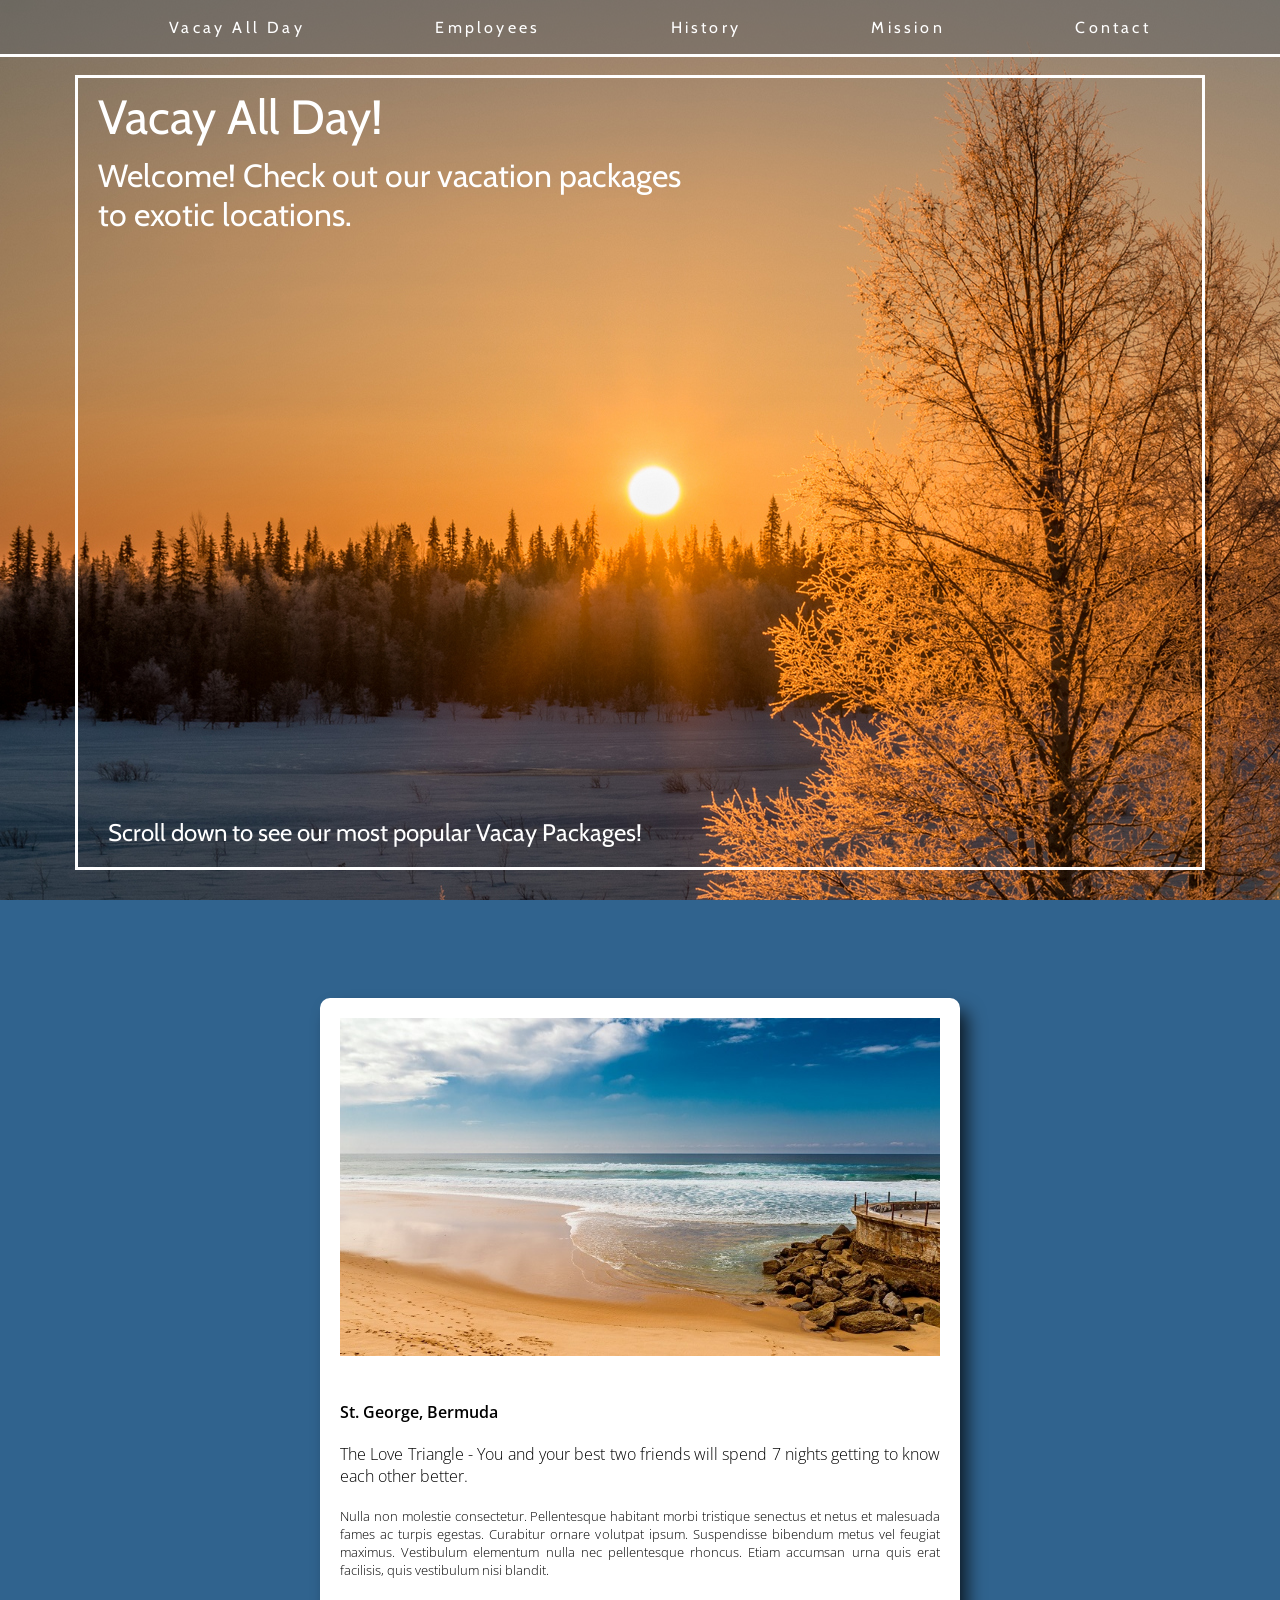
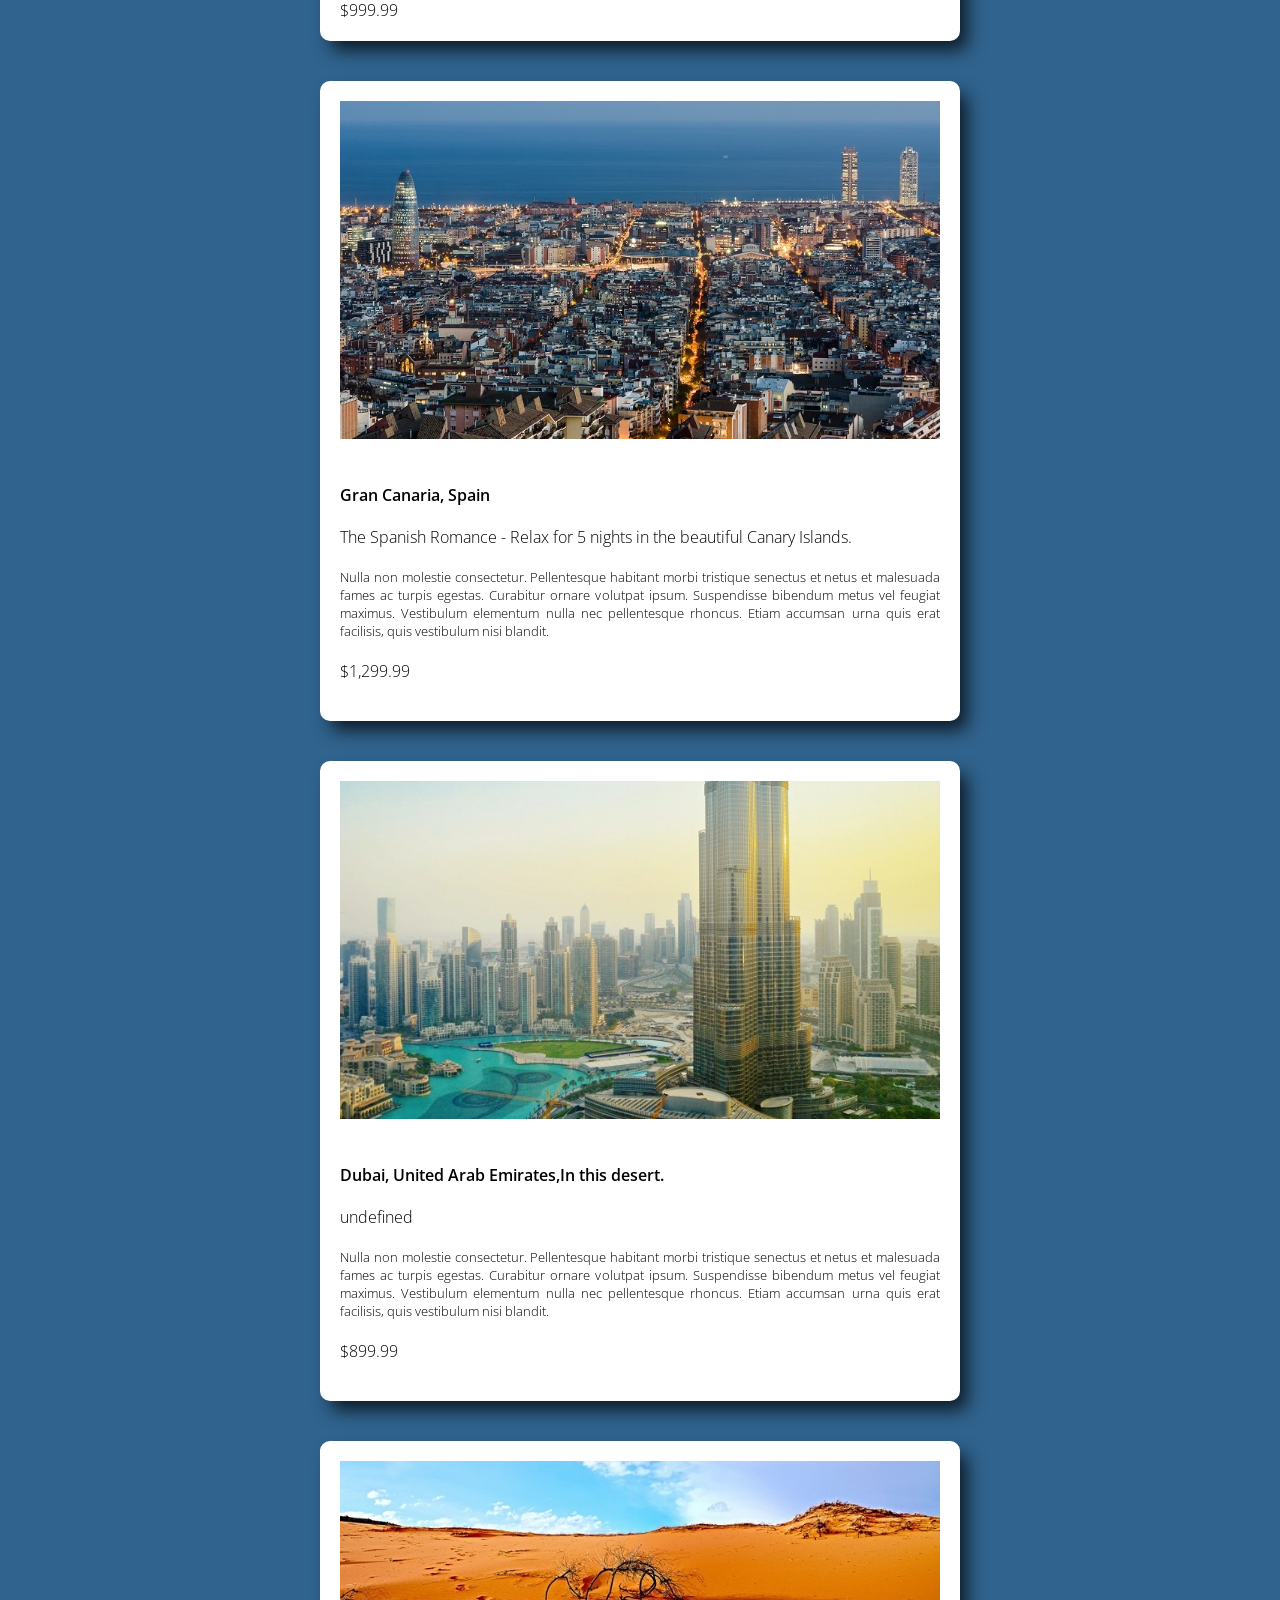
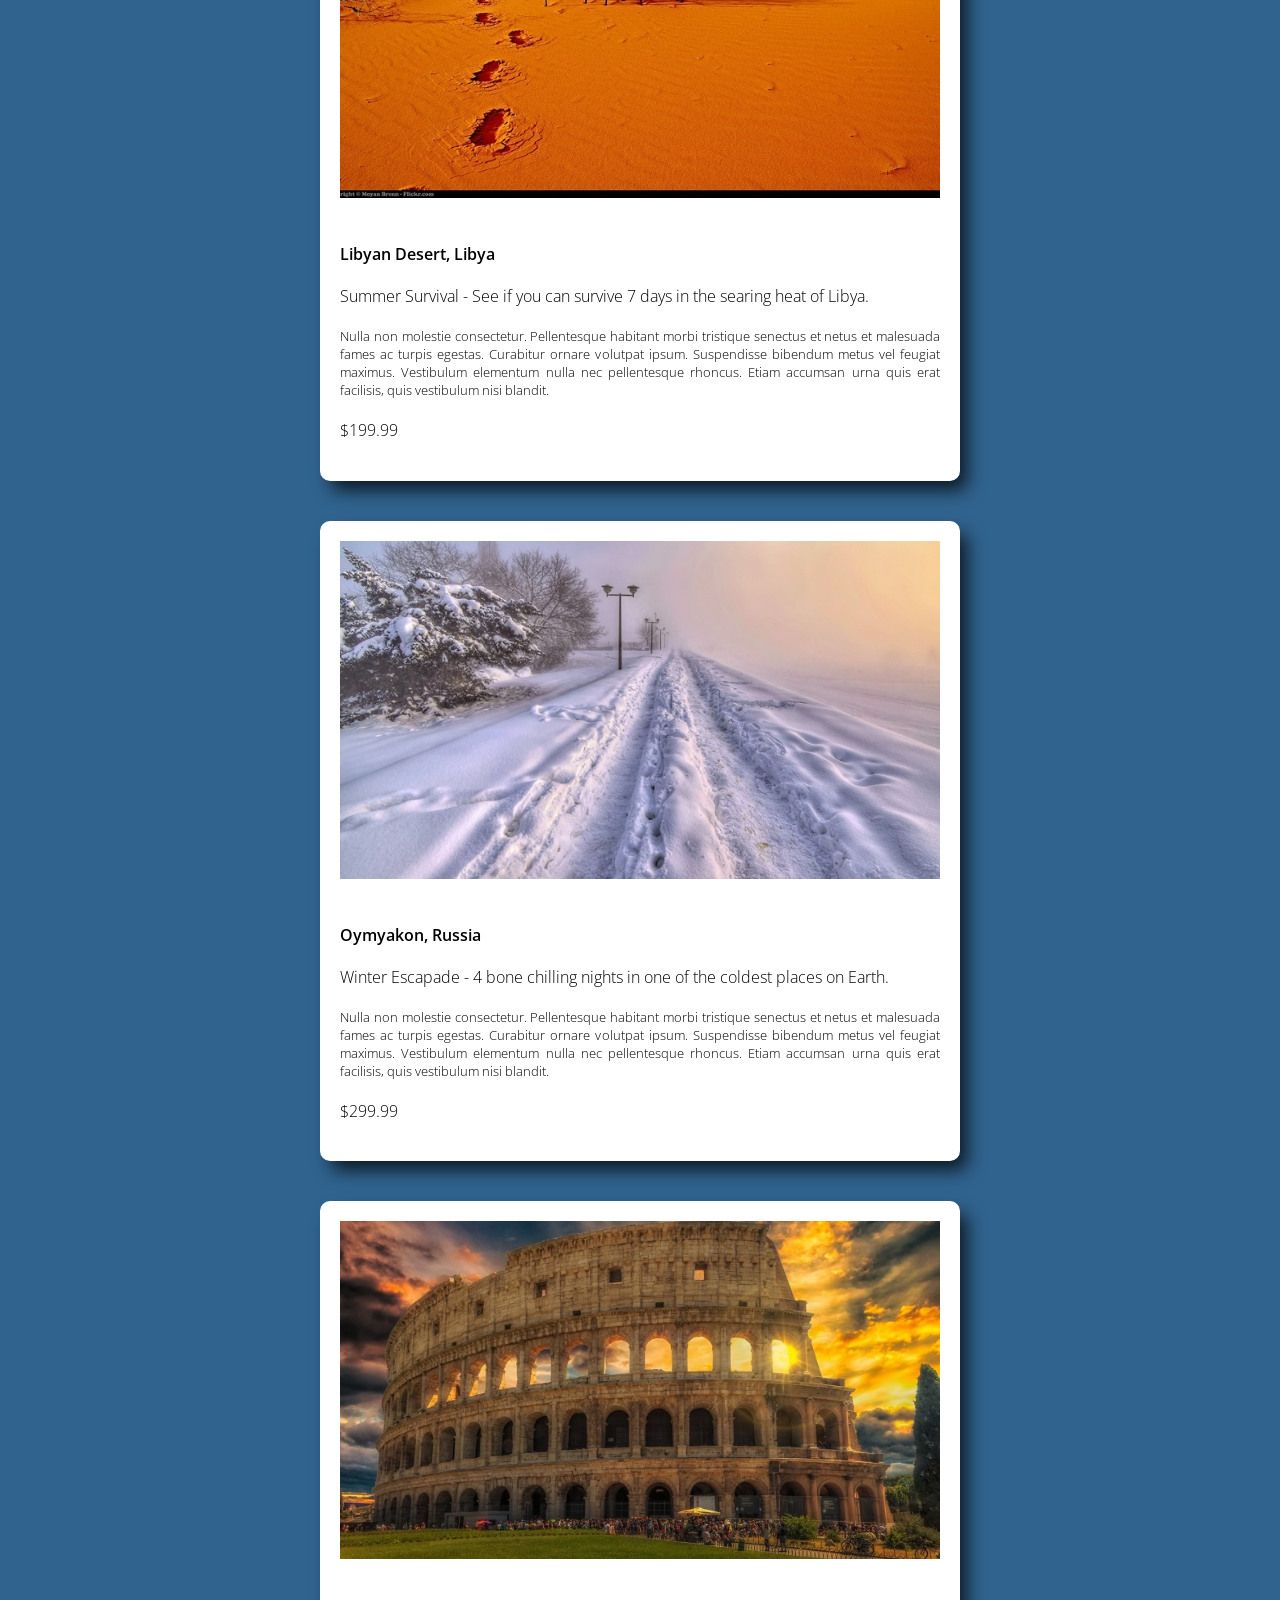
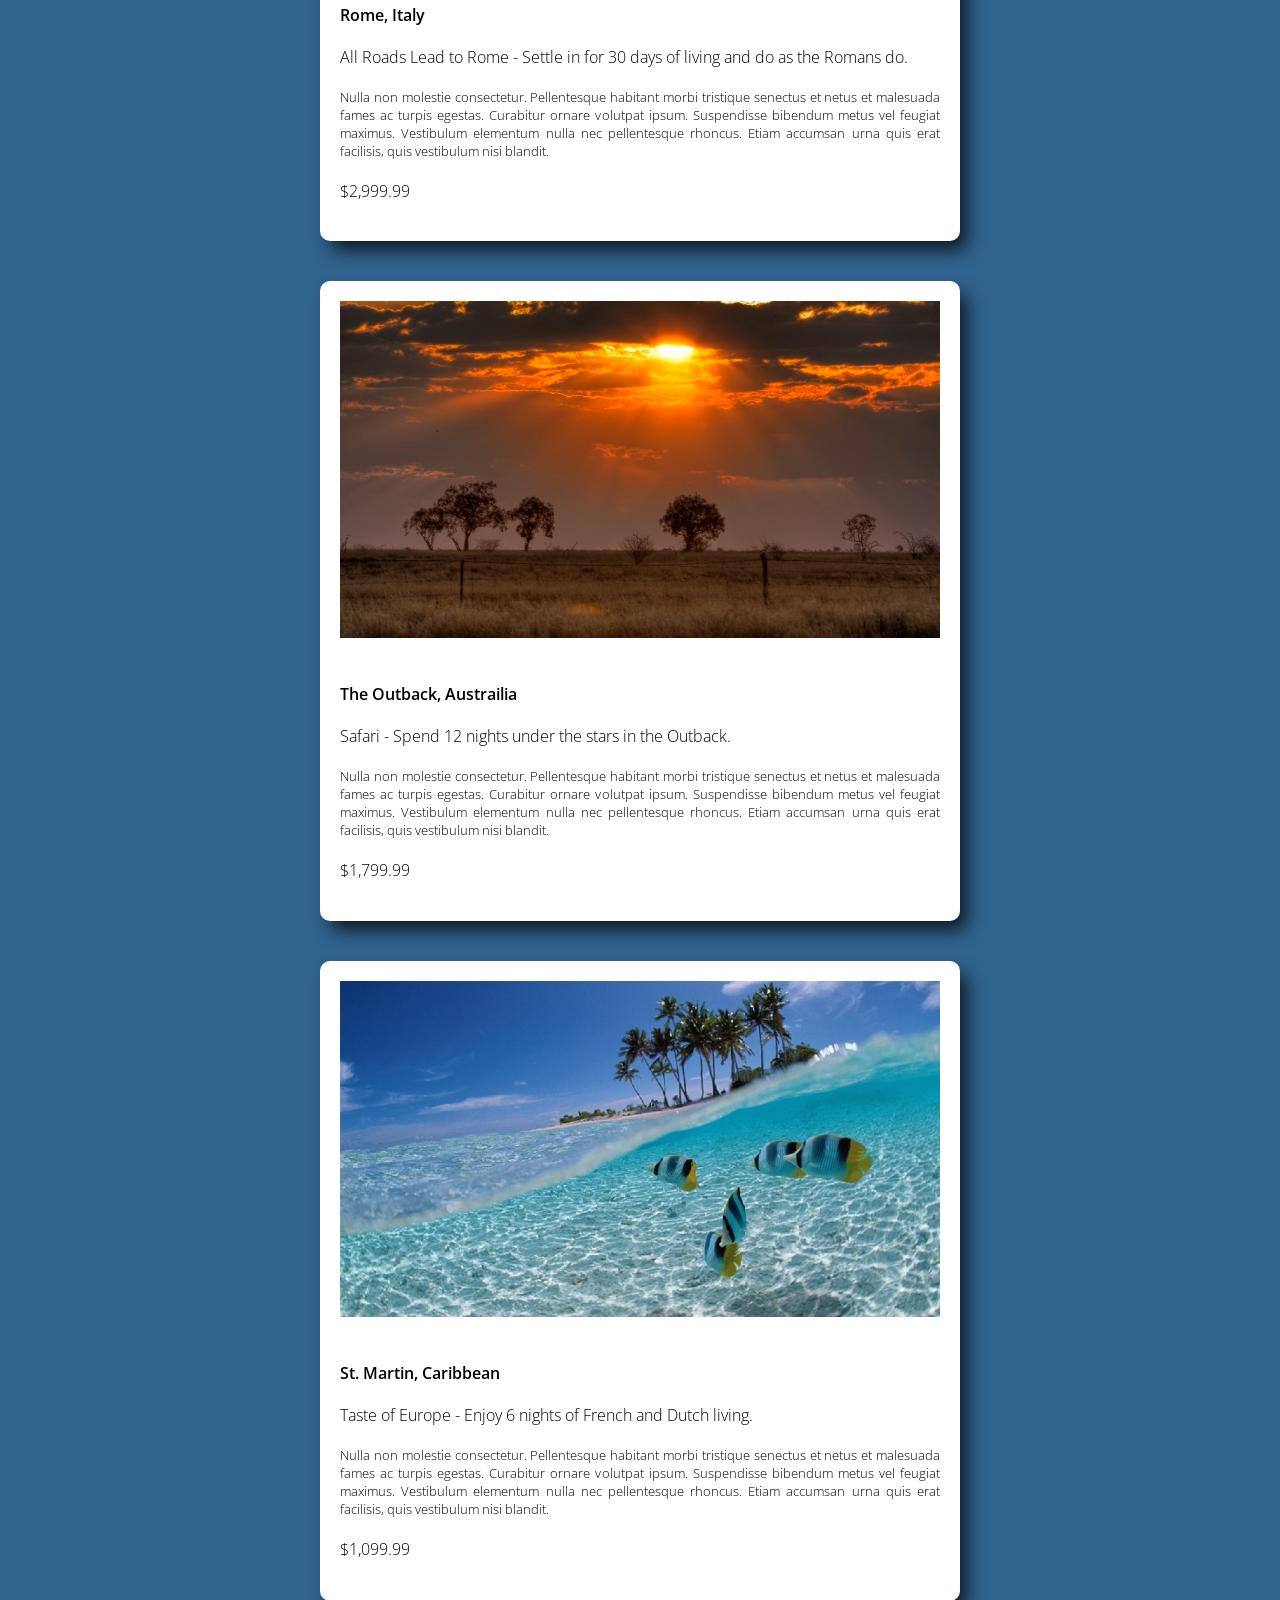
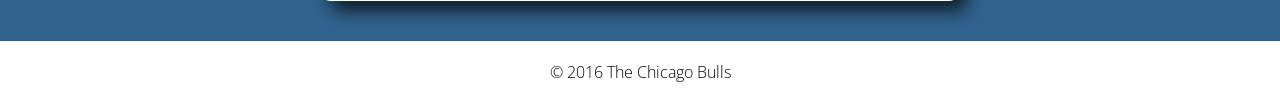
<file: index.html>
<!DOCTYPE html>
<html>
<head>
	<meta charset="utf-8">
	<meta http-equiv="X-UA-Compatible" content="IE=edge">
	<title>Placeholder</title>
	<link rel="stylesheet" href="css/stylez.css">
	<link href='https://fonts.googleapis.com/css?family=Cabin|Open+Sans:300,600' rel='stylesheet' type='text/css'>
</head>
<body>

	<header id="main-header">
	</header>

	<div id="cover">

		<section class="cover-text">

			<h1>Vacay All Day!</h1>
			<h2>Welcome! Check out our vacation packages to exotic locations.</h2>

			<h4>Scroll down to see our most popular Vacay Packages!</h4>

		</section>

	</div>

	<div id="wrapper">

			<div id="cards"></div>

		</article>

	</div>

	<footer id="main-footer">
		<p>&copy; 2016 The Chicago Bulls</p>
	</footer>
	<script src="script.js" type="text/javascript" charset="utf-8"></script>
</body>
</html>
</file>
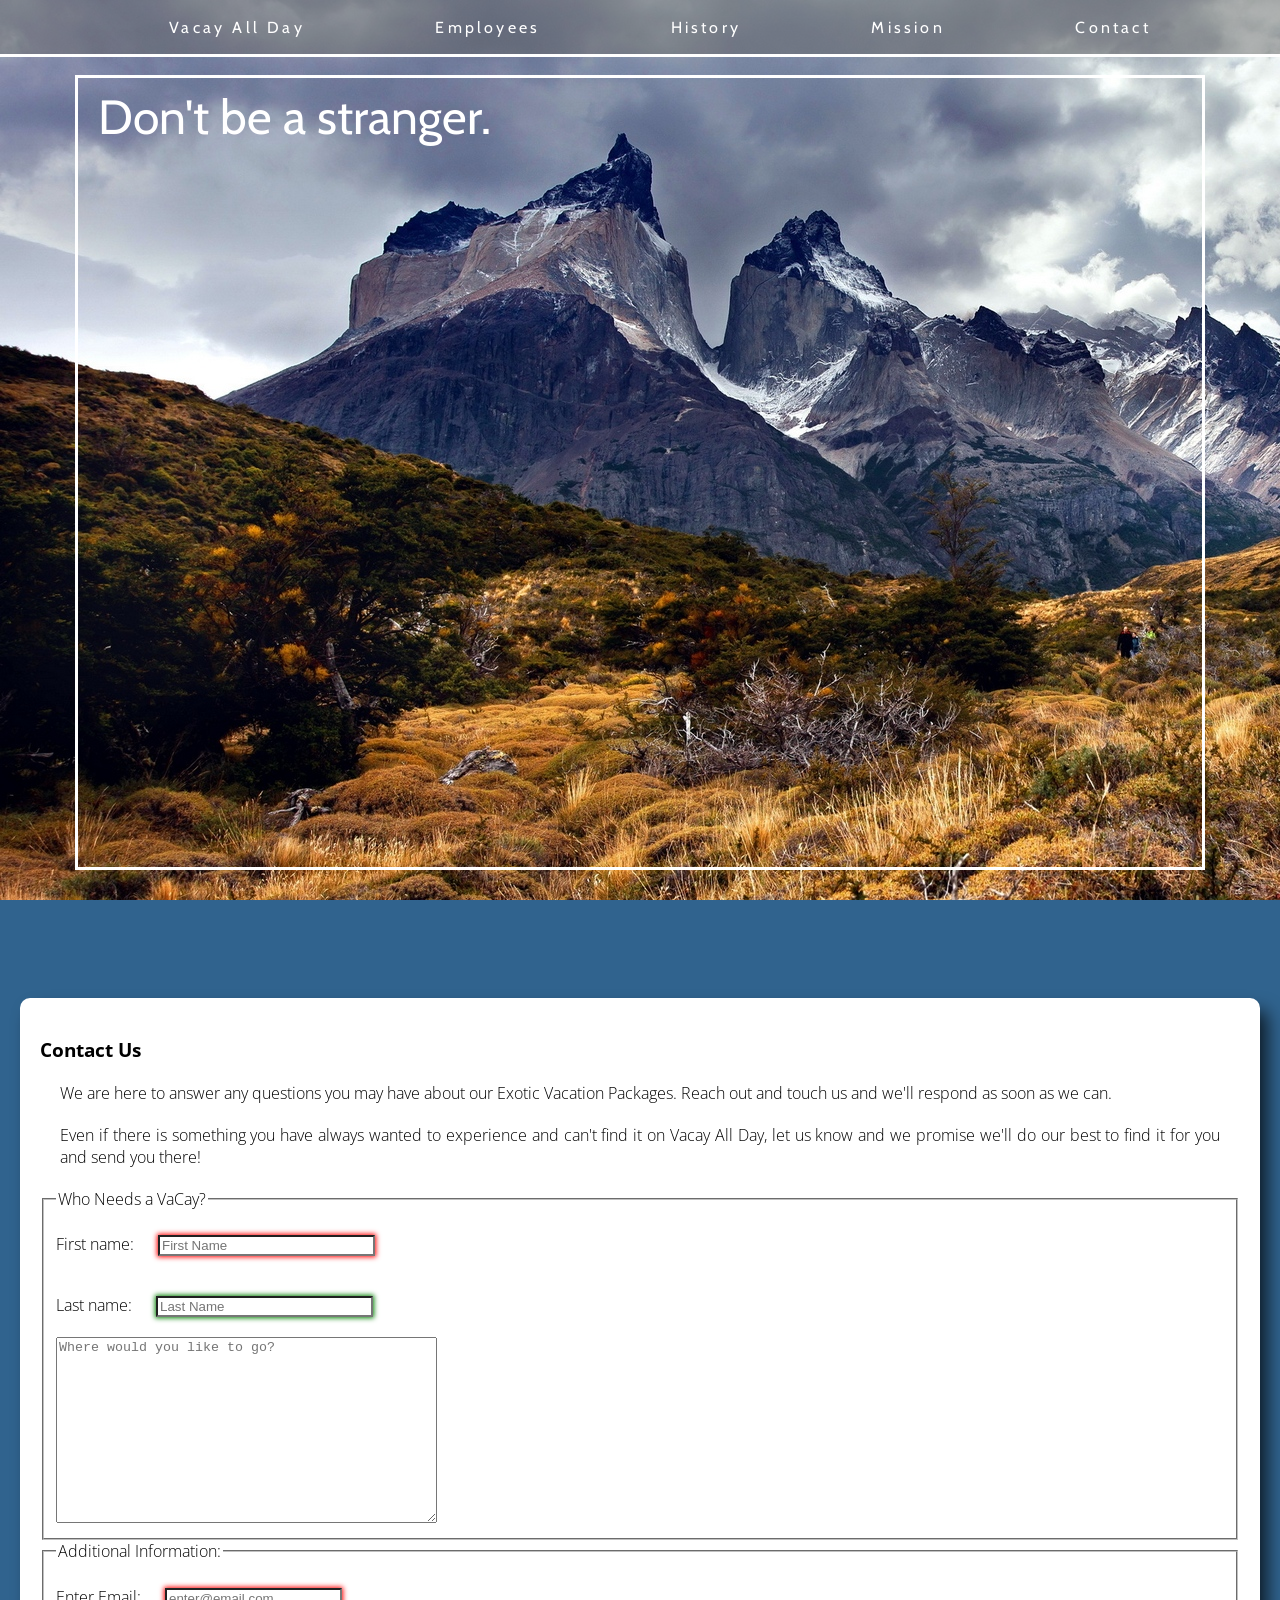
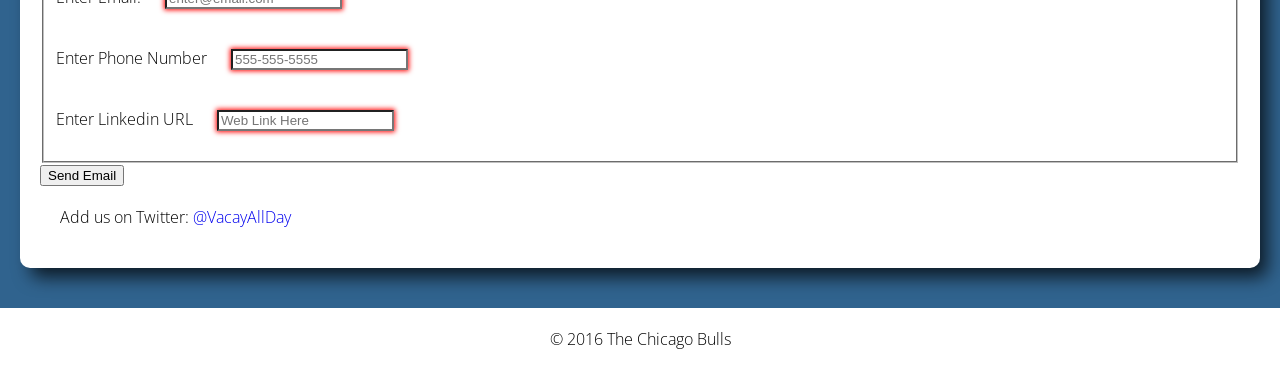
<file: contact.html>
<!DOCTYPE html>
<html>
<head>
	<meta charset="utf-8">
	<meta http-equiv="X-UA-Compatible" content="IE=edge">
	<title>Placeholder</title>
	<link rel="stylesheet" href="css/stylez.css">
	<link href='https://fonts.googleapis.com/css?family=Cabin|Open+Sans:300,600' rel='stylesheet' type='text/css'>
</head>
<body>

	<header id="main-header">
	</header>

<div id="cover-contact">

		<section class="cover-text">

			<h1>Don't be a stranger.</h1>

		</section>

	</div>

	<div id="wrapper">

		<article class="page">
				<section class="page-content">
				<h1>Contact Us</h1>
				<p>We are here to answer any questions you may have about our Exotic Vacation Packages. Reach out and touch us and we'll respond as soon as we can.</p>
				<p>Even if there is something you have always wanted to experience and can't find it on Vacay All Day, let us know and we promise we'll do our best to find it for you and send you there!</p>
				<form action="contact_submit" method="post" accept-charset="utf-8">
					<fieldset>
						<legend>Who Needs a VaCay?</legend>
						<div>
							<label for="FirstName">First name: </label>
							<input type="text" id="FirstName" name="FirstName" size="25" maxlength="40" placeholder="First Name" required="">
						</div>

						<div>
							<label for="LastName">Last name: </label>
							<input type="text" id="LastName" name="LastName" size="25" maxlength="40" placeholder="Last Name">
						</div>

						<div>
							<textarea name="comments" rows="12" cols="45" placeholder="Where would you like to go?"></textarea>
						</div>
					</fieldset>

					<fieldset>
			  			<legend>Additional Information:</legend>
			  			<label for="email">Enter Email:<label>
			  			<input type="email" id="email" placeholder="enter@email.com" required=""><br>
			  			<label for="phone-number">Enter Phone Number</label>
			  			<input type="tel" pattern='\d{3}[\-]\d{3}[\-]\d{4}' id="phone-number" placeholder="555-555-5555" required><br>
			  			<label for="linkedin-url">Enter Linkedin URL</label>
			  			<input type="url" pattern"[\http]*[\.com]" id="linkedin-url" placeholder="Web Link Here" required><br>
	  				</fieldset>
					<div><button type="submit">Send Email</button></div>

				</form>
				<p>Add us on Twitter: <a href="#">@VacayAllDay</a></p>

			</section>
		</article>

	</div>

	<footer id="main-footer">
		<p>&copy; 2016 The Chicago Bulls</p>
	</footer>
	<script src="scriptNav.js" type="text/javascript" charset="utf-8"></script>
</body>
</html>
</file>
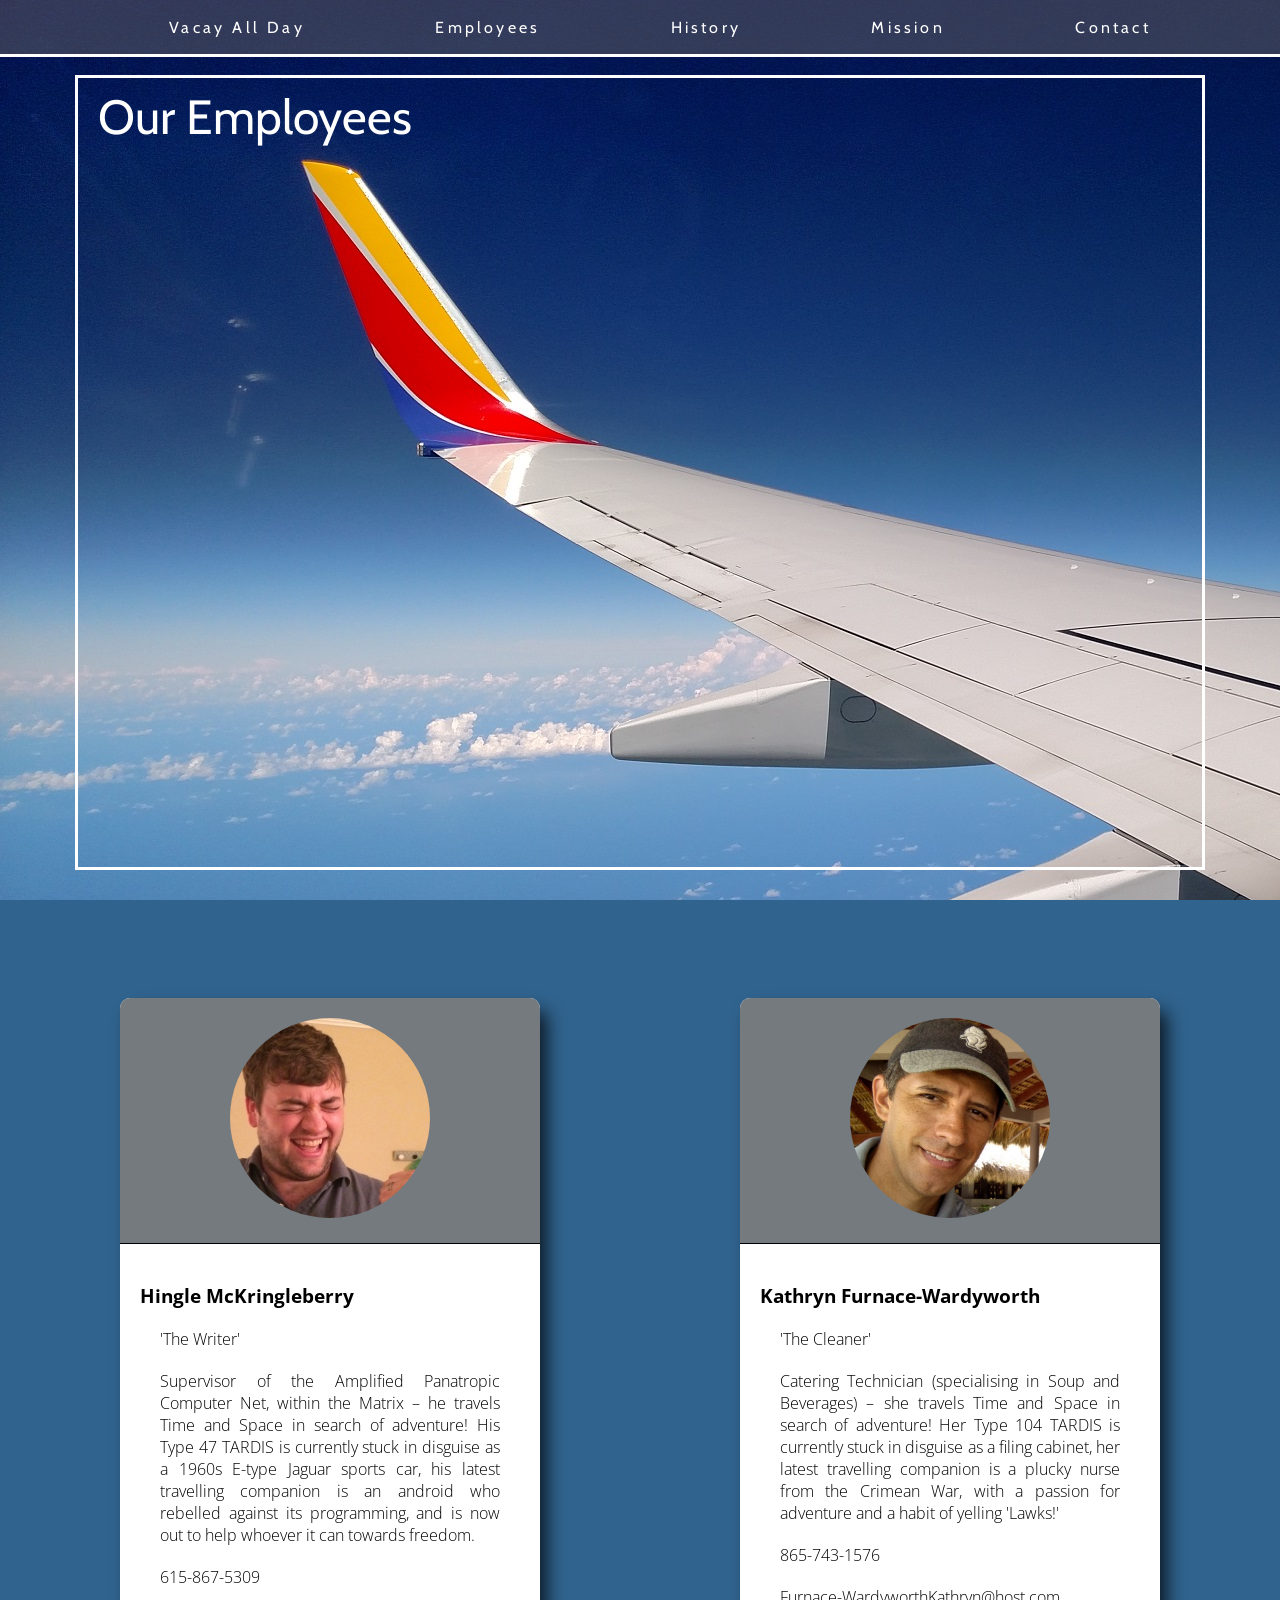
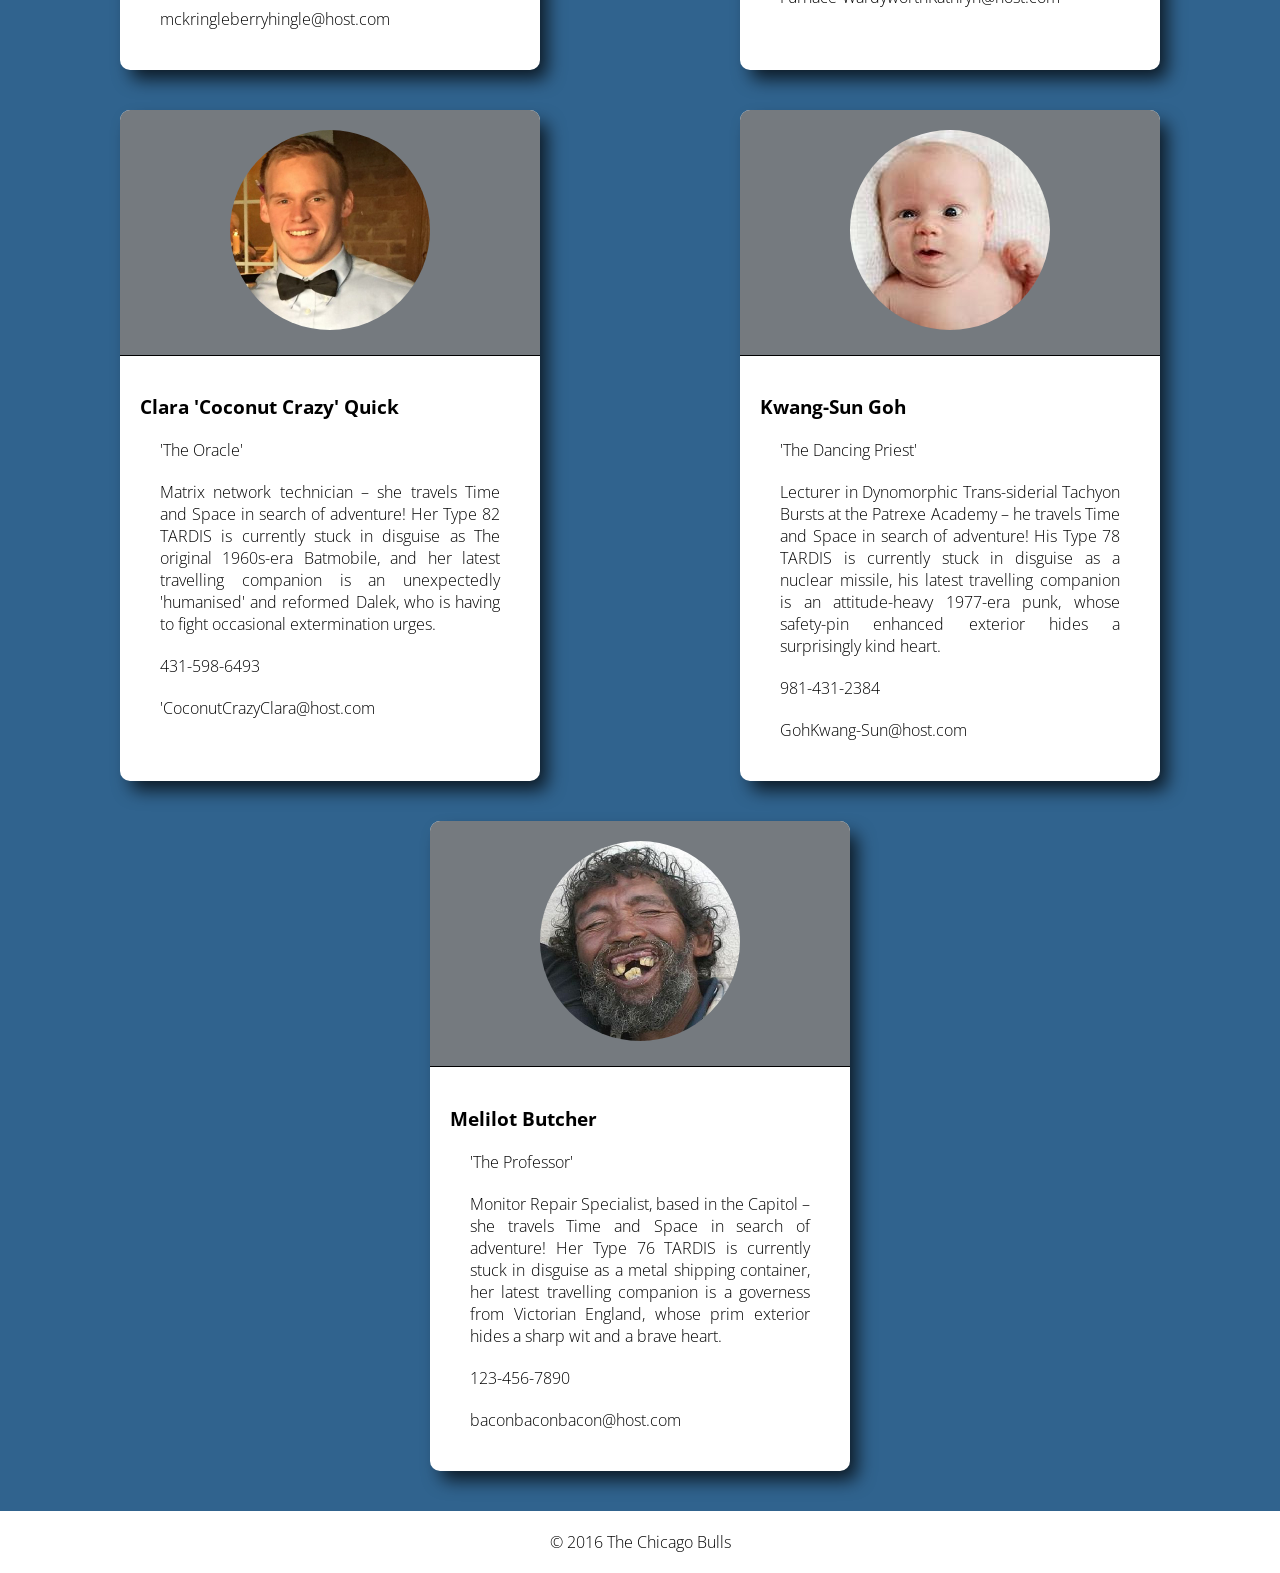
<file: employees.html>
<!DOCTYPE html>
<html>
<head>
	<meta charset="utf-8">
	<meta http-equiv="X-UA-Compatible" content="IE=edge">
	<title>Placeholder</title>
	<link rel="stylesheet" href="css/stylez.css">
	<link href='https://fonts.googleapis.com/css?family=Cabin|Open+Sans:300,600' rel='stylesheet' type='text/css'>
</head>
<body>

	<header id="main-header">
	</header>

	<div id="cover-employee">

		<section class="cover-text">

			<h1>Our Employees</h1>

		</section>

	</div>

	<div id="wrapper">

			<script src="employee.js" type="text/javascript" charset="utf-8"></script>

	</div>

	<footer id="main-footer">
		<p>&copy; 2016 The Chicago Bulls</p>
	</footer>
	<script src="scriptNav.js" type="text/javascript" charset="utf-8"></script>
</body>
</html>
</file>
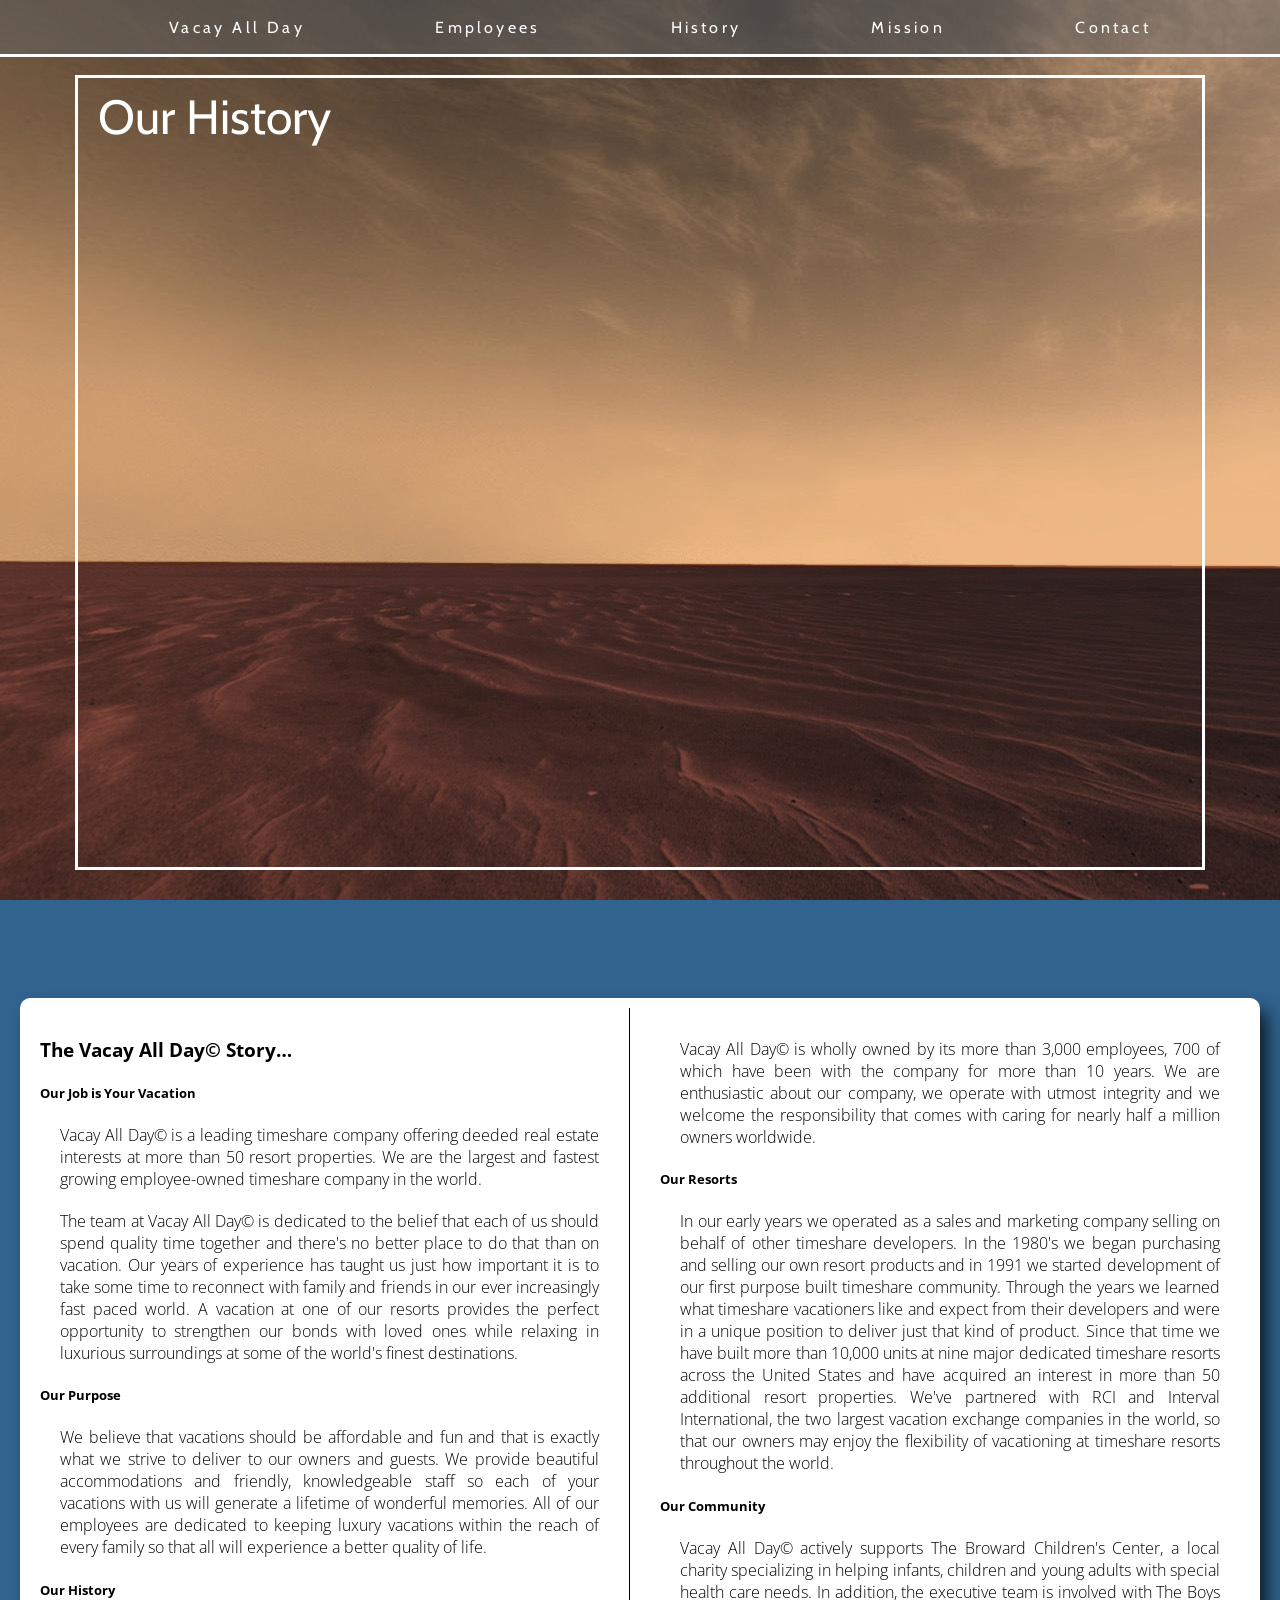
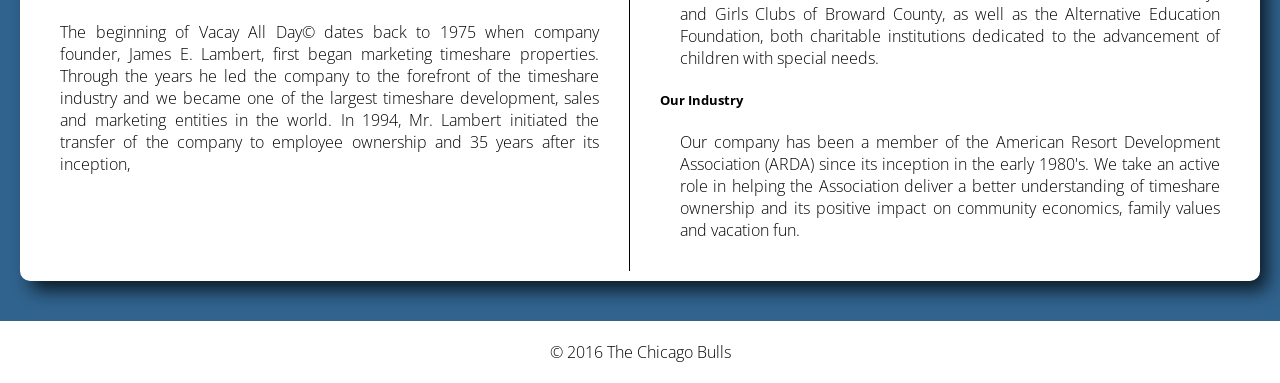
<file: history.html>
<!DOCTYPE html>
<html>
<head>
	<meta charset="utf-8">
	<meta http-equiv="X-UA-Compatible" content="IE=edge">
	<title>Placeholder</title>
	<link rel="stylesheet" href="css/stylez.css">
	<link href='https://fonts.googleapis.com/css?family=Cabin|Open+Sans:300,600' rel='stylesheet' type='text/css'>
</head>
<body>

	<header id="main-header">
	</header>

	<div id="cover-history">

		<section class="cover-text">

			<h1>Our History</h1>

		</section>

	</div>

	<div id="wrapper">

		<article class="page history">

			<section class="page-content history-content">

				<h1>The Vacay All Day&copy; Story…</h1>

				<h5>Our Job is Your Vacation</h5>

				<p>Vacay All Day&copy; is a leading timeshare company offering deeded real estate interests at more than 50 resort properties. We are the largest and fastest growing employee-owned timeshare company in the world.</p>

				<p>The team at Vacay All Day&copy; is dedicated to the belief that each of us should spend quality time together and there's no better place to do that than on vacation. Our years of experience has taught us just how important it is to take some time to reconnect with family and friends in our ever increasingly fast paced world. A vacation at one of our resorts provides the perfect opportunity to strengthen our bonds with loved ones while relaxing in luxurious surroundings at some of the world's finest destinations.</p>

				<h5>Our Purpose</h5>

				<p>We believe that vacations should be affordable and fun and that is exactly what we strive to deliver to our owners and guests. We provide beautiful accommodations and friendly, knowledgeable staff so each of your vacations with us will generate a lifetime of wonderful memories. All of our employees are dedicated to keeping luxury vacations within the reach of every family so that all will experience a better quality of life.</p>

				<h5>Our History</h5>

				<p>The beginning of Vacay All Day&copy; dates back to 1975 when company founder, James E. Lambert, first began marketing timeshare properties. Through the years he led the company to the forefront of the timeshare industry and we became one of the largest timeshare development, sales and marketing entities in the world. In 1994, Mr. Lambert initiated the transfer of the company to employee ownership and 35 years after its inception,</p>

			</section>

			<section class="page-content history-content">

				<p>Vacay All Day&copy; is wholly owned by its more than 3,000 employees, 700 of which have been with the company for more than 10 years. We are enthusiastic about our company, we operate with utmost integrity and we welcome the responsibility that comes with caring for nearly half a million owners worldwide.</p>

				<h5>Our Resorts</h5>

				<p>In our early years we operated as a sales and marketing company selling on behalf of other timeshare developers. In the 1980's we began purchasing and selling our own resort products and in 1991 we started development of our first purpose built timeshare community. Through the years we learned what timeshare vacationers like and expect from their developers and were in a unique position to deliver just that kind of product. Since that time we have built more than 10,000 units at nine major dedicated timeshare resorts across the United States and have acquired an interest in more than 50 additional resort properties. We've partnered with RCI and Interval International, the two largest vacation exchange companies in the world, so that our owners may enjoy the flexibility of vacationing at timeshare resorts throughout the world.</p>

				<h5>Our Community</h5>

				<p>Vacay All Day&copy; actively supports The Broward Children's Center, a local charity specializing in helping infants, children and young adults with special health care needs. In addition, the executive team is involved with The Boys and Girls Clubs of Broward County, as well as the Alternative Education Foundation, both charitable institutions dedicated to the advancement of children with special needs.</p>

				<h5>Our Industry</h5>

				<p>Our company has been a member of the American Resort Development Association (ARDA) since its inception in the early 1980's. We take an active role in helping the Association deliver a better understanding of timeshare ownership and its positive impact on community economics, family values and vacation fun.</p>

			</section>

		</article>

	</div>

	<footer id="main-footer">
		<p>&copy; 2016 The Chicago Bulls</p>
	</footer>
	<script src="scriptNav.js" type="text/javascript" charset="utf-8"></script>
</body>
</html>
</file>
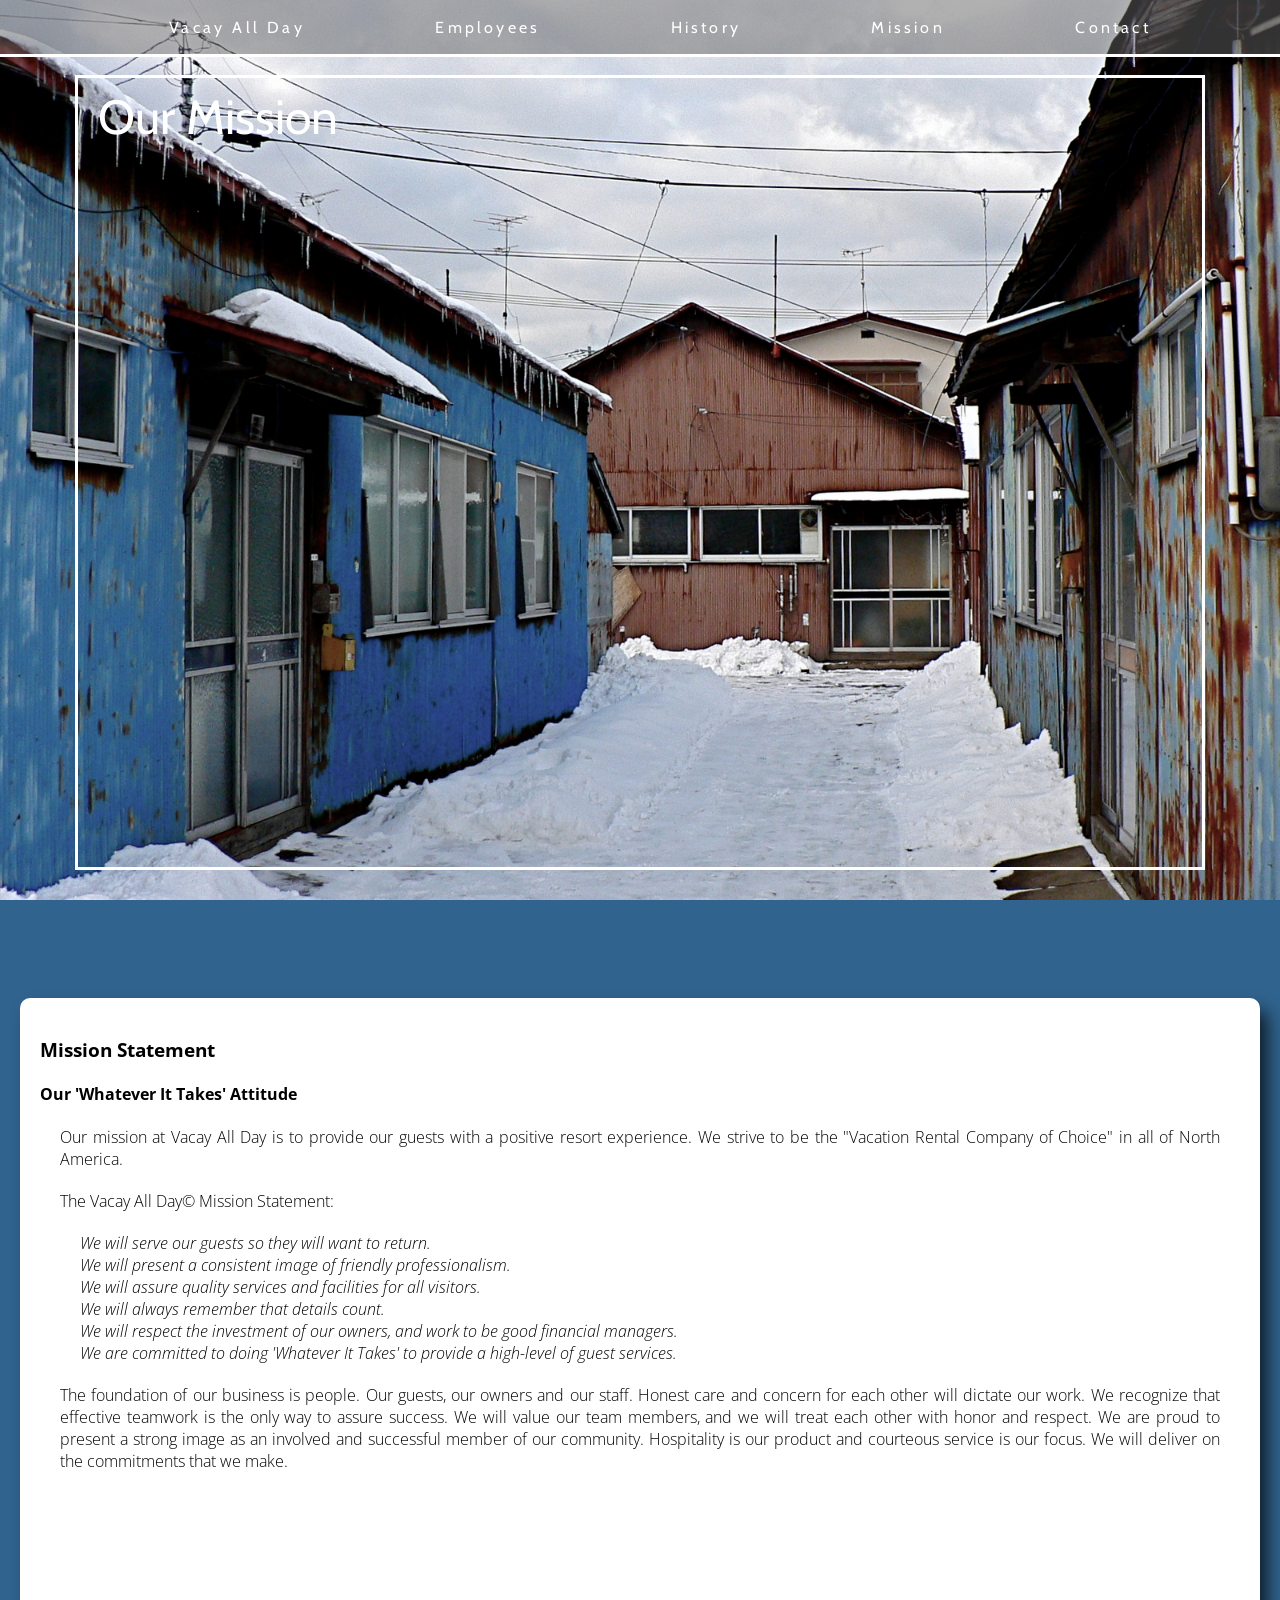
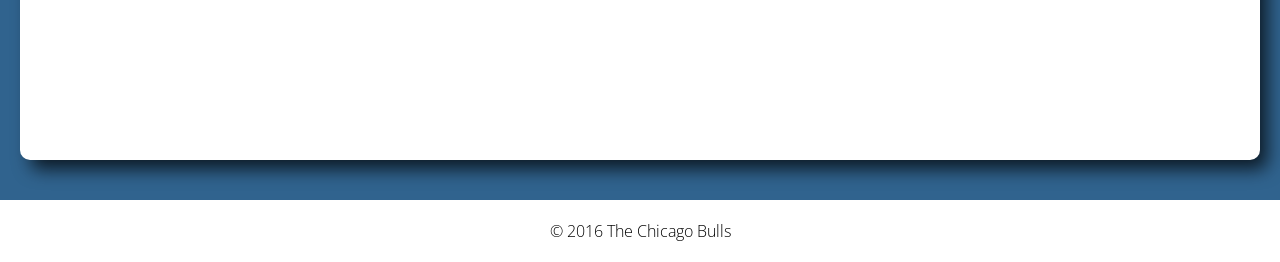
<file: mission.html>
<!DOCTYPE html>
<html>
<head>
	<meta charset="utf-8">
	<meta http-equiv="X-UA-Compatible" content="IE=edge">
	<title>Placeholder</title>
	<link rel="stylesheet" href="css/stylez.css">
	<link href='https://fonts.googleapis.com/css?family=Cabin|Open+Sans:300,600' rel='stylesheet' type='text/css'>
</head>
<body>

	<header id="main-header">
	</header>

	<div id="cover-mission">

		<section class="cover-text">

			<h1>Our Mission</h1>

		</section>

	</div>

	<div id="wrapper">

		<article class="page">
				<section class="page-content">
				<h1>Mission Statement</h1>
				<h4>Our 'Whatever It Takes' Attitude</h4>

				<p>Our mission at Vacay All Day is to provide our guests with a positive resort experience. We strive to be the "Vacation Rental Company of Choice" in all of North America.</p>


				<p>The Vacay All Day&copy; Mission Statement:</p>


				<ul class="missionStatement">
					<li>We will serve our guests so they will want to return.</li>
					<li>We will present a consistent image of friendly professionalism.</li>
					<li>We will assure quality services and facilities for all visitors.</li>
					<li>We will always remember that details count.</li>
					<li>We will respect the investment of our owners, and work to be good financial managers.</li>
					<li>We are committed to doing 'Whatever It Takes' to provide a high-level of guest services.</li>
				</ul>

				<p>The foundation of our business is people. Our guests, our owners and our staff. Honest care and concern for each other will dictate our work. We recognize that effective teamwork is the only way to assure success. We will value our team members, and we will treat each other with honor and respect. We are proud to present a strong image as an involved and successful member of our community. Hospitality is our product and courteous service is our focus. We will deliver on the commitments that we make.</p>

			</section>
		</article>

	</div>

	<footer id="main-footer">
		<p>&copy; 2016 The Chicago Bulls</p>
	</footer>
	<script src="scriptNav.js" type="text/javascript" charset="utf-8"></script>
</body>
</html>
</file>
<file: css/stylez.css>
/*========== Default styles ==========*/
/* Everything */

* {
	box-sizing: border-box;
}

body {
	margin: 0;
	padding: 0;
	font-size: 1em;
	font-family: 'Open Sans', sans-serif;
	font-weight: 300;
	color: #000;
}

a {
	text-decoration: none;
}

ul {
	list-style-type: none;
}


/*========== Header styles ==========*/

#main-header {
	position: fixed;
	top: 0;
	width: 100%;
	background: rgba(100,100,100,.5);
	display: flex;
	flex-direction: row;
	border-bottom: 3px solid #fff;
	letter-spacing: .2em;
	z-index: 1000;
}

#main-header nav {
	width: 90%;
	margin: auto;
}

#main-header ul {
	display: flex;
	flex-direction: row;
	justify-content: space-around;
}

#main-header a,
#main-header a:visited {
	font-family: "Cabin", sans-serif;
	color: #fff;
	padding: 3px 10px;
}

#main-header a:hover {
	text-shadow: 2px 2px 2px rgba(0,0,0,.2);
	color: #fe9e49;
}




/*========== Main content area styles ==========*/

#wrapper {
	min-height: 100vh;
	width: 100%;
	padding: 20px;
	padding-top: 78px;
	background: #30638E;
	display: flex;
	flex-direction: row;
	flex-wrap: wrap;
}

.page {
	background: #fff;
	border-radius: 10px;
	-webkit-box-shadow: 9px 11px 18px -2px rgba(0,0,0,0.75);
	-moz-box-shadow: 9px 11px 18px -2px rgba(0,0,0,0.75);
	box-shadow: 9px 11px 18px -2px rgba(0,0,0,0.75);
	margin: 20px auto;
}

.page-head {
	width: 100%;
	border-bottom: 1px solid #000;
	border-radius: 10px 10px 0 0;
	background: #757a7f;
	color: #fff;
	margin: 0;
	padding: 10px;
}


p {
	margin: 20px 20px;
	text-align: justify;
}

.page-content {
	margin: 10px;
	padding: 10px;
}

.name {
	font-weight: 600;
}

.description {
	font-size: 1.1;
	max-width: 600px;
}

.ipsum {
	font-style: none;
	font-size: .8em;
}

.pics {
	width: 600px;
	margin: 20px;
}

.card {
	min-height: 640px;
}


/*========== Footer styles ==========*/

#main-footer p {
	color: #000;
	text-align: center;
}




/* Insert any page specific styles below. Mark with appropriate headings. */

/*========== Cover styles ==========*/

#cover,
#cover-mission,
#cover-employee,
#cover-history,
#cover-contact {
	height: 100vh;
	width: 100%;
	padding: 75px;
	padding-bottom: 30px;
  background-repeat: no-repeat;
}

#cover {
	background-image: url('../images/snowy_sunrise.jpg');
}

#cover-mission {
	background-image: url('../images/hq.jpg');
	background-size: cover;
	background-position: center;
}

#cover-employee {
	background-image: url('../images/jet.jpg');
}

#cover-history {
	background-image: url('../images/clouds_color.jpg');
}

#cover-contact {
	background-image: url('../images/mountains_above.jpg');
}


.cover-text {
	border: 3px solid #fff;
	height: 100%;
	margin: auto;
	position: relative;
}

.cover-text h1 {
	font-size: 3em;
}

.cover-text h2 {
	font-size: 2em;
}

.cover-text h4 {
	font-size: 1.5em;
	position: absolute;
	bottom: 10px;
	left: 10px;
}

.cover-text h1,
.cover-text h2,
.cover-text h4 {
	max-width: 600px;
	font-family: "Cabin", sans-serif;
	color: #fff;
	font-weight: 400;
	margin: 10px 20px;
}



/*========== Mission styles ==========*/

.missionStatement {
	font-style: italic;
}



/*========== Employee styles ==========*/

.employee-card {
	flex-basis: 400px;
	margin: 10`px;
}

.employee-card p {
	max-width: 360px;
}

.profile_pic {
	width: 200px;
	margin: 10px 100px;
	border-radius: 50%;
}


/*========== Mission styles ==========*/

.history {
	display: flex;
	flex-direction: row;
}

.history-content {
	width: 50%;
}

.history-content:first-child {
	border-right: 1px solid #000;
}



/*========== Contact styles ==========*/

input {
	margin: 20px;
}

input:invalid {
    box-shadow: 0 0 5px 1px red;
}

input:valid {
    box-shadow: 0 0 5px 1px green;
}
</file>
